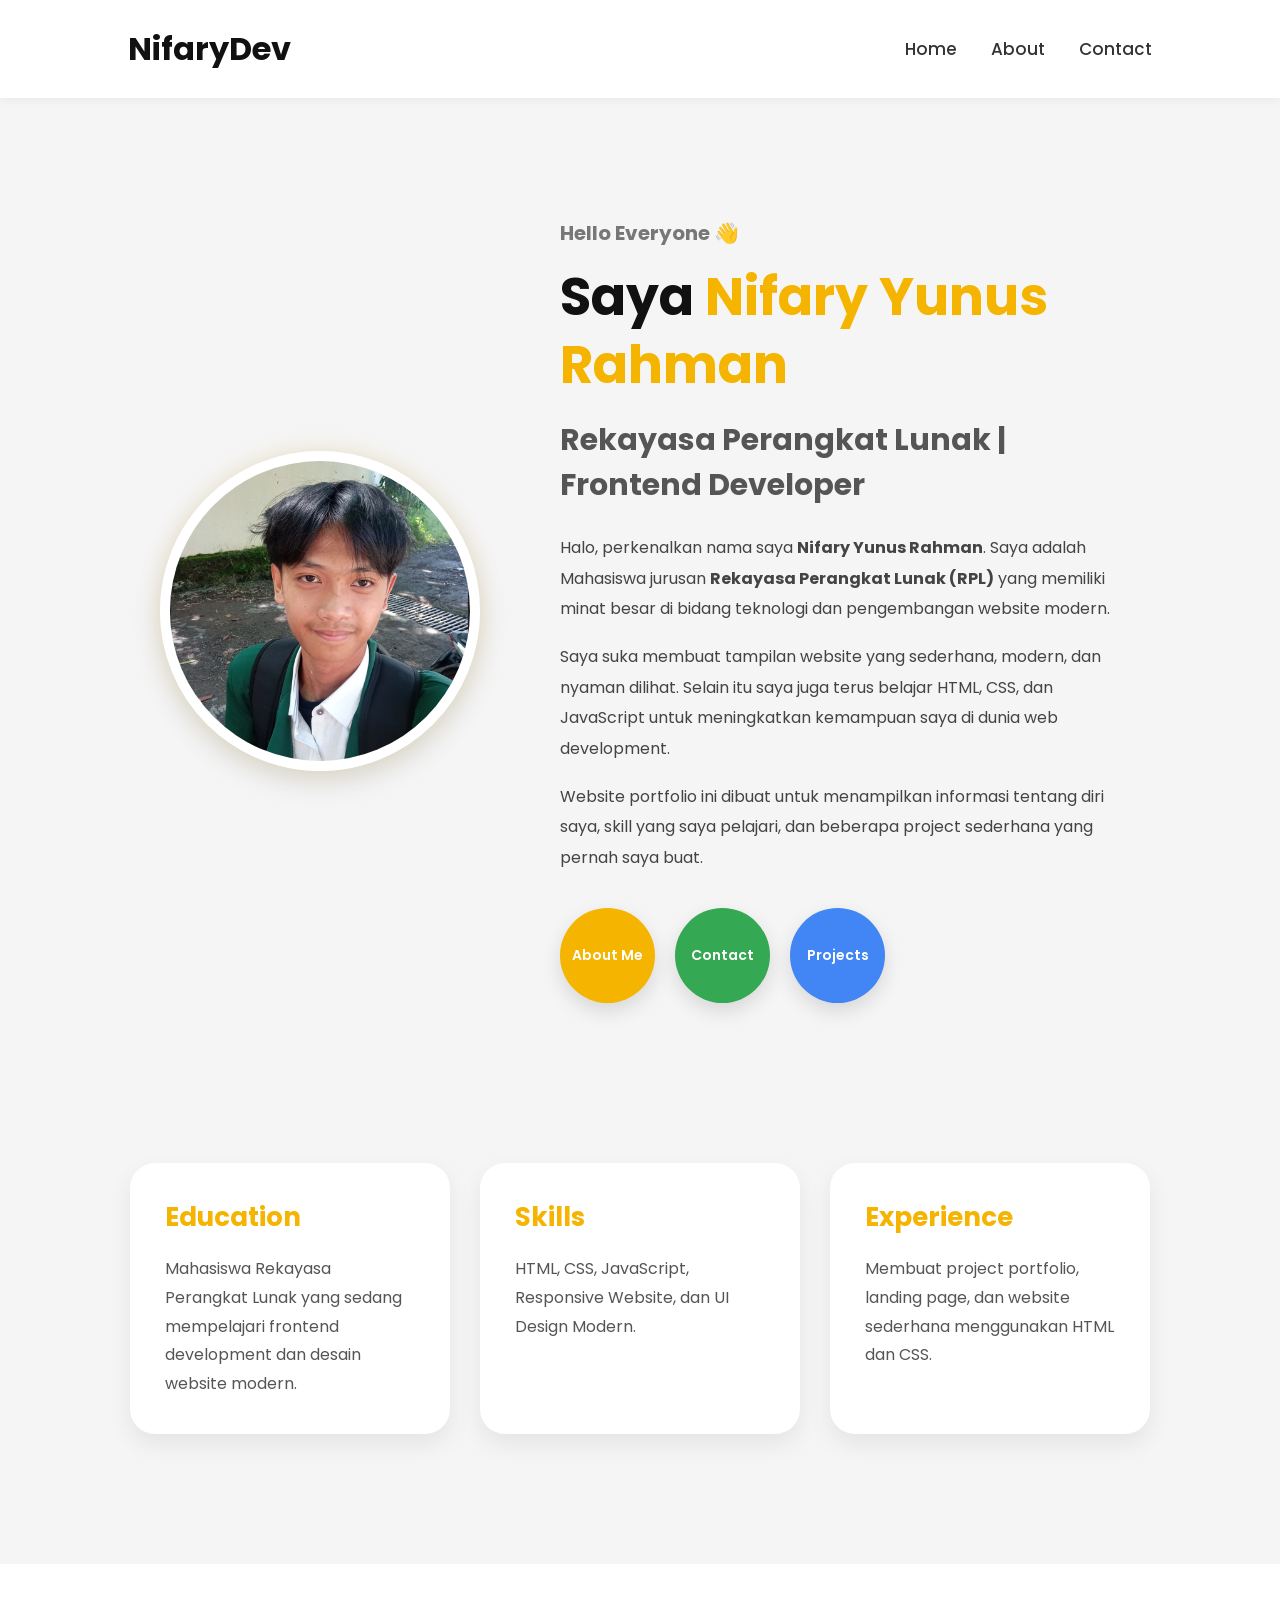
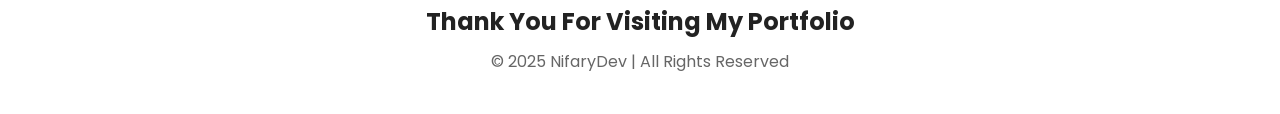
<file: index.html>
<!DOCTYPE html>
<html lang="id">
<head>
  <meta charset="UTF-8">
  <meta name="viewport" content="width=device-width, initial-scale=1.0">

  <title>Portfolio Saya</title>

  <!-- CSS -->
  <link rel="stylesheet" href="css/style.css">

</head>

<body>

  <!-- ================= NAVBAR ================= -->

  <header>

    <div class="logo">
      NifaryDev
    </div>

    <nav>

      <a href="index.html">Home</a>

      <a href="about.html">About</a>

      <a href="contact.html">Contact</a>

    </nav>

  </header>

  <!-- ================= HERO SECTION ================= -->

  <section class="hero">

    <!-- FOTO -->

    <div class="hero-image">

      <img src="images/nifaryyr.png" alt="Foto Profil">

    </div>

    <!-- TEXT -->

    <div class="hero-text">

      <h4>Hello Everyone 👋</h4>

      <h1>
        Saya <span class="name">Nifary Yunus Rahman</span>
      </h1>

      <h3>
        Rekayasa Perangkat Lunak | Frontend Developer
      </h3>

      <p>
        Halo, perkenalkan nama saya
        <b>Nifary Yunus Rahman</b>.
        Saya adalah Mahasiswa jurusan
        <b>Rekayasa Perangkat Lunak (RPL)</b>
        yang memiliki minat besar di bidang
        teknologi dan pengembangan website modern.
      </p>

      <p>
        Saya suka membuat tampilan website
        yang sederhana, modern, dan nyaman dilihat.
        Selain itu saya juga terus belajar
        HTML, CSS, dan JavaScript untuk
        meningkatkan kemampuan saya di dunia web development.
      </p>

      <p>
        Website portfolio ini dibuat untuk
        menampilkan informasi tentang diri saya,
        skill yang saya pelajari, dan beberapa
        project sederhana yang pernah saya buat.
      </p>

      <!-- BUTTON -->

      <div class="buttons">

        <a href="about.html" class="btn yellow">
          About Me
        </a>

        <a href="contact.html" class="btn green">
          Contact
        </a>

        <a href="#" class="btn blue">
          Projects
        </a>

      </div>

    </div>

  </section>

  <!-- ================= ABOUT SHORT ================= -->

  <section class="about-short">

    <div class="box">

      <h2>Education</h2>

      <p>
        Mahasiswa Rekayasa Perangkat Lunak
        yang sedang mempelajari frontend
        development dan desain website modern.
      </p>

    </div>

    <div class="box">

      <h2>Skills</h2>

      <p>
        HTML, CSS, JavaScript,
        Responsive Website,
        dan UI Design Modern.
      </p>

    </div>

    <div class="box">

      <h2>Experience</h2>

      <p>
        Membuat project portfolio,
        landing page, dan website sederhana
        menggunakan HTML dan CSS.
      </p>

    </div>

  </section>

  <!-- ================= FOOTER ================= -->

  <footer>

    <h3>Thank You For Visiting My Portfolio</h3>

    <p>
      © 2025 NifaryDev | All Rights Reserved
    </p>

  </footer>

</body>
</html>
</file>
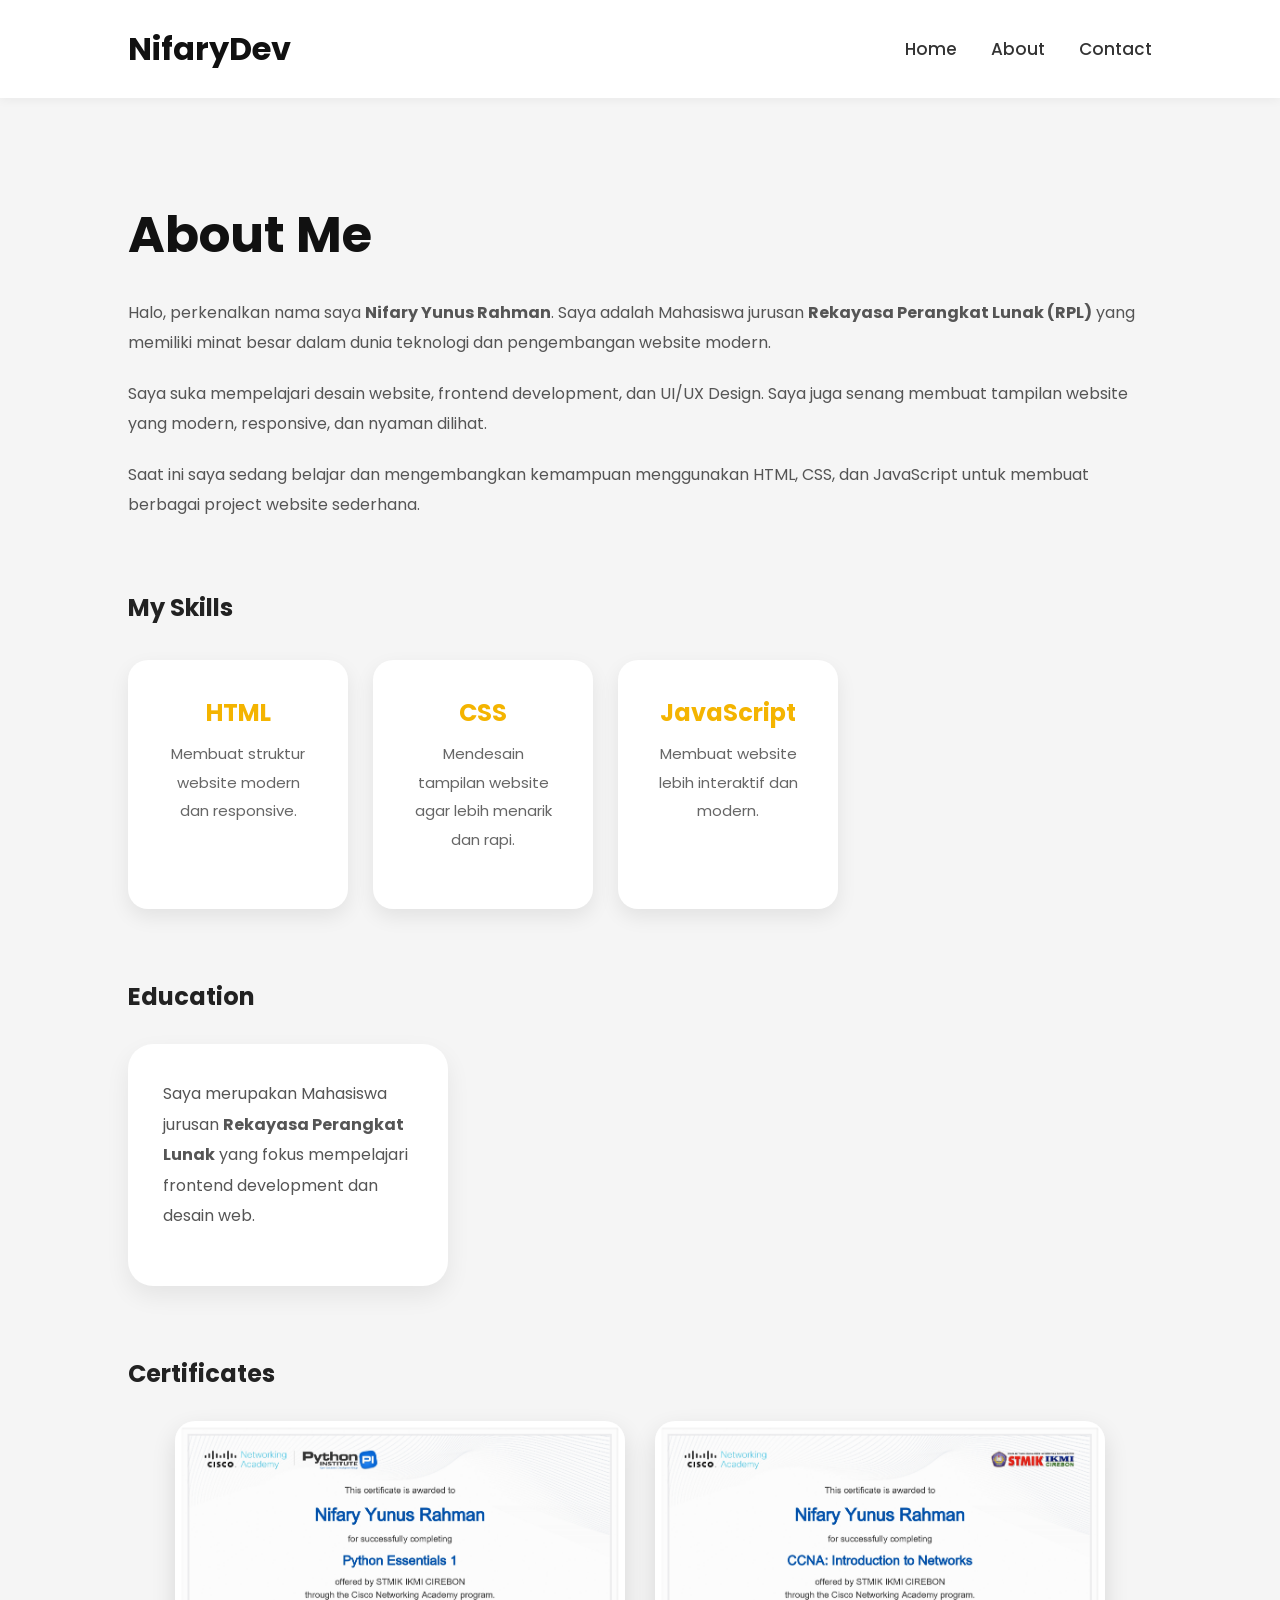
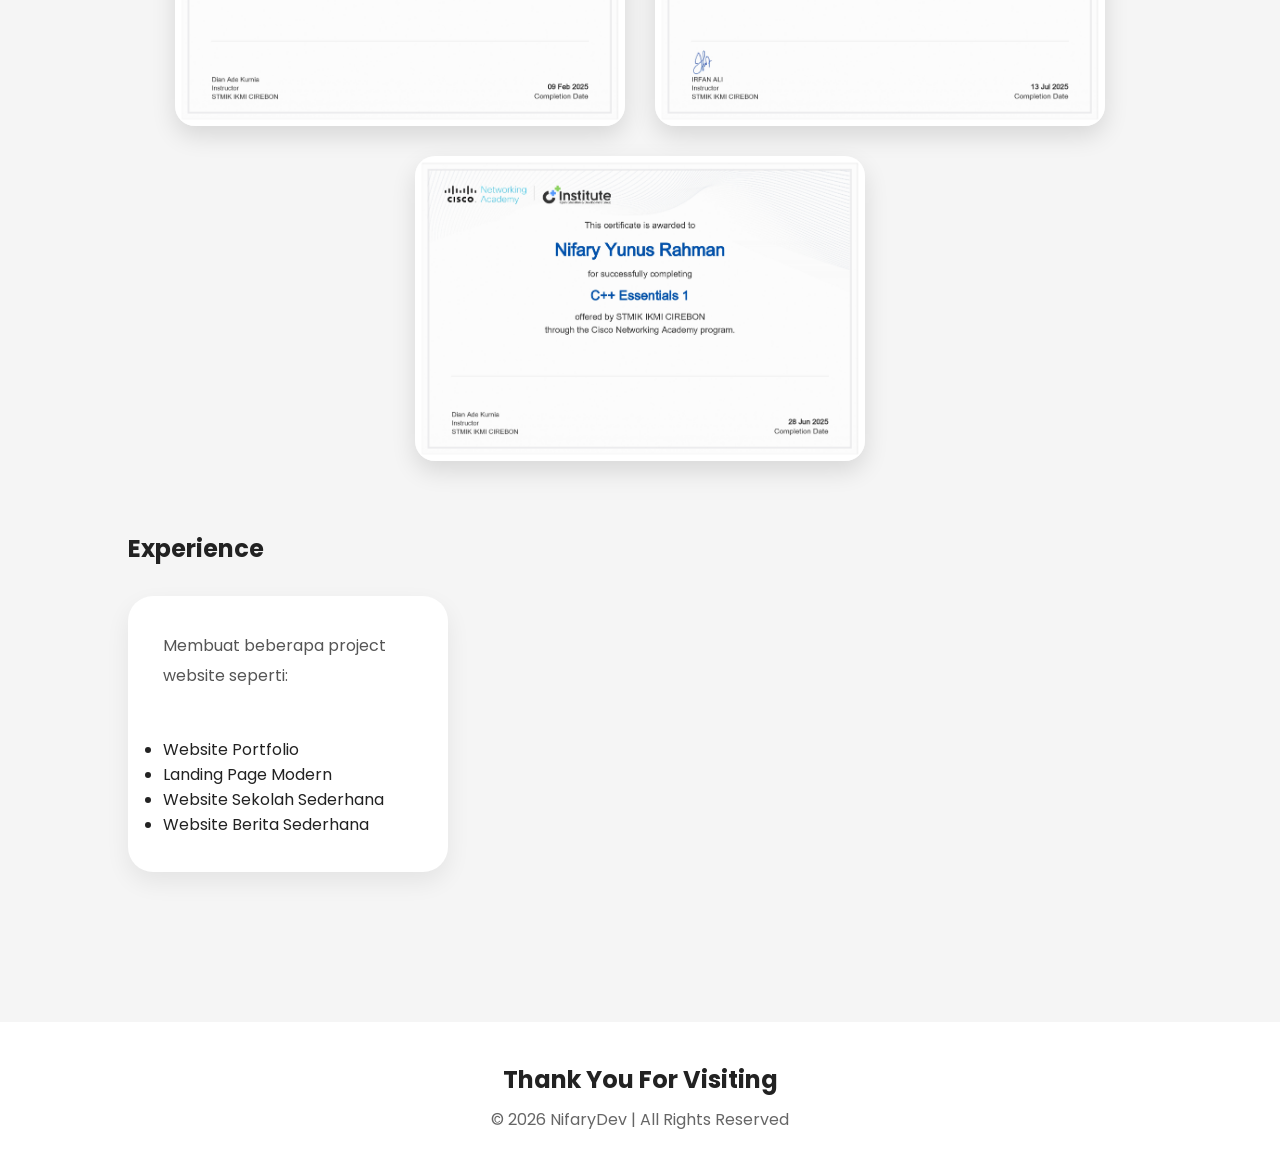
<file: about.html>
<!DOCTYPE html>
<html lang="id">
<head>
  <meta charset="UTF-8">
  <meta name="viewport" content="width=device-width, initial-scale=1.0">

  <title>About | NifaryDev</title>

  <!-- CSS -->
  <link rel="stylesheet" href="css/style.css">

</head>

<body>

<!-- ================= HEADER ================= -->

<header>

  <div class="logo">
    NifaryDev
  </div>

  <nav>

    <a href="index.html">Home</a>

    <a href="about.html">About</a>

    <a href="contact.html">Contact</a>

  </nav>

</header>

<!-- ================= ABOUT SECTION ================= -->

<section class="page">

  <h1>About Me</h1>

  <p>
    Halo, perkenalkan nama saya
    <b>Nifary Yunus Rahman</b>.
    Saya adalah Mahasiswa jurusan
    <b>Rekayasa Perangkat Lunak (RPL)</b>
    yang memiliki minat besar dalam dunia
    teknologi dan pengembangan website modern.
  </p>

  <p>
    Saya suka mempelajari desain website,
    frontend development, dan UI/UX Design.
    Saya juga senang membuat tampilan website
    yang modern, responsive, dan nyaman dilihat.
  </p>

  <p>
    Saat ini saya sedang belajar dan
    mengembangkan kemampuan menggunakan
    HTML, CSS, dan JavaScript untuk membuat
    berbagai project website sederhana.
  </p>

  <!-- ================= SKILLS ================= -->

  <h2 class="sertifikat-title">
    My Skills
  </h2>

  <div class="skills">

    <div class="card">

      <h3>HTML</h3>

      <p>
        Membuat struktur website modern
        dan responsive.
      </p>

    </div>

    <div class="card">

      <h3>CSS</h3>

      <p>
        Mendesain tampilan website
        agar lebih menarik dan rapi.
      </p>

    </div>

    <div class="card">

      <h3>JavaScript</h3>

      <p>
        Membuat website lebih interaktif
        dan modern.
      </p>

    </div>

  </div>

  <!-- ================= EDUCATION ================= -->

  <h2 class="sertifikat-title">
    Education
  </h2>

  <div class="box">

    <p>
      Saya merupakan Mahasiswa jurusan
      <b>Rekayasa Perangkat Lunak</b>
      yang fokus mempelajari
      frontend development dan desain web.
    </p>

  </div>

  <!-- ================= CERTIFICATE ================= -->

  <h2 class="sertifikat-title">
    Certificates
  </h2>

  <div class="sertifikat">

    <img src="images/Python_Essentials_1_certificate.jpg" alt="Certificate 1">

    <img src="images/CCNA-_Introduction_to_Networks_certificate.jpg" alt="Certificate 2">

    <img src="images/C - _Essentials_1_certificate.jpg" alt="Certificate 3">

  </div>

  <!-- ================= EXPERIENCE ================= -->

  <h2 class="sertifikat-title">
    Experience
  </h2>

  <div class="box">

    <p>
      Membuat beberapa project website seperti:
    </p>

    <br>

    <ul>

      <li>Website Portfolio</li>

      <li>Landing Page Modern</li>

      <li>Website Sekolah Sederhana</li>

      <li>Website Berita Sederhana</li>

    </ul>

  </div>

</section>

<!-- ================= FOOTER ================= -->

<footer>

  <h3>Thank You For Visiting</h3>

  <p>
    © 2026 NifaryDev | All Rights Reserved
  </p>

</footer>

</body>
</html>
</file>
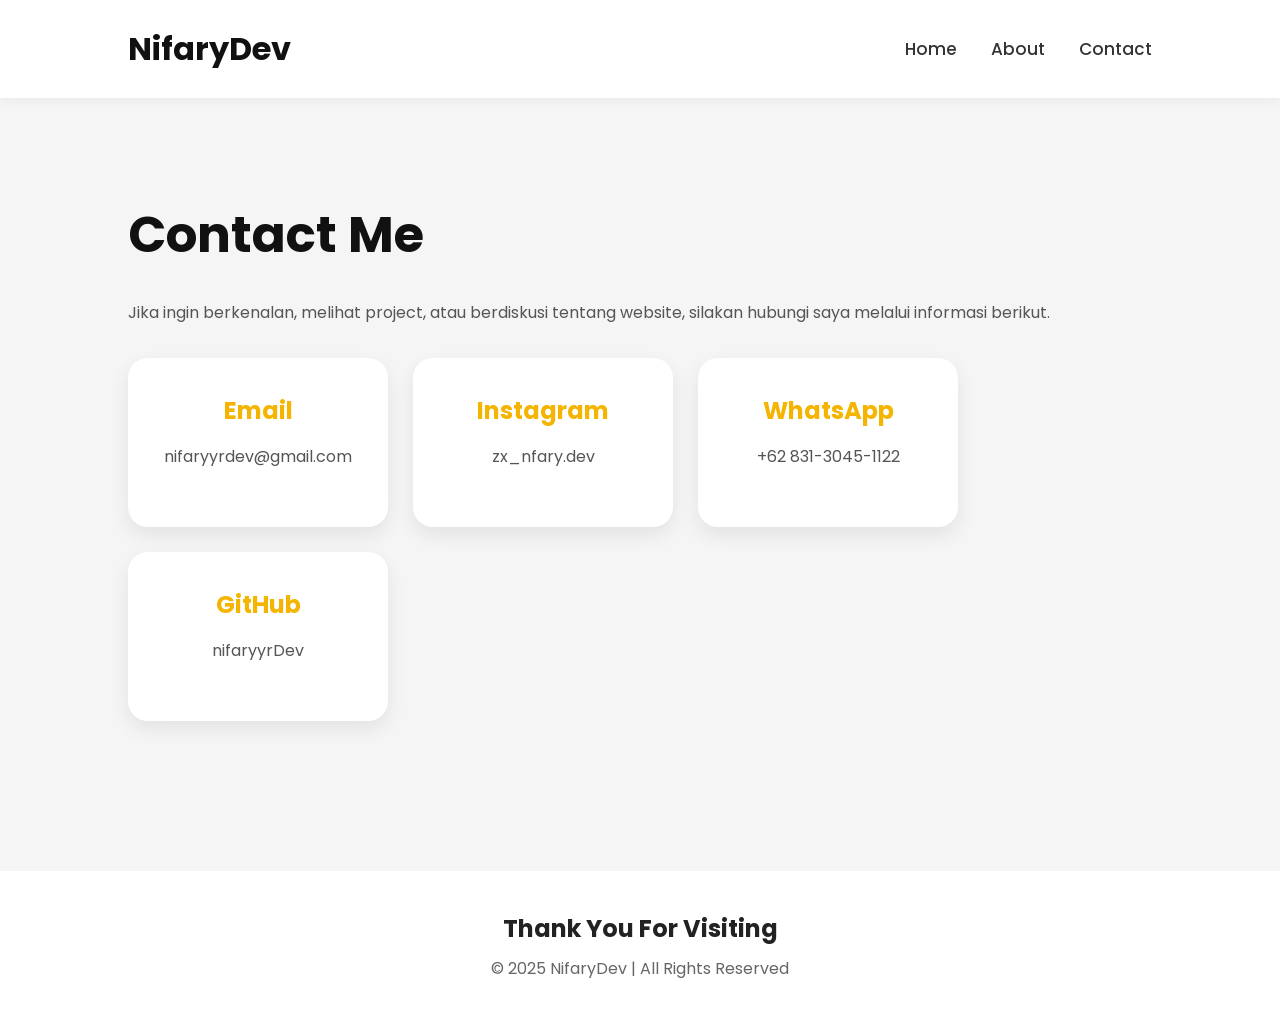
<file: contact.html>
<!DOCTYPE html>
<html lang="id">
<head>

  <meta charset="UTF-8">

  <meta name="viewport"
  content="width=device-width, initial-scale=1.0">

  <title>Contact | NifaryDev</title>

  <!-- CSS -->
  <link rel="stylesheet"
  href="css/style.css">

</head>

<body>

<!-- =========================
     HEADER
========================= -->

<header>

  <div class="logo">
    NifaryDev
  </div>

  <nav>

    <a href="index.html">
      Home
    </a>

    <a href="about.html">
      About
    </a>

    <a href="contact.html">
      Contact
    </a>

  </nav>

</header>

<!-- =========================
     CONTACT SECTION
========================= -->

<section class="page">

  <h1>
    Contact Me
  </h1>

  <p class="contact-text">

    Jika ingin berkenalan,
    melihat project,
    atau berdiskusi tentang website,
    silakan hubungi saya
    melalui informasi berikut.

  </p>

  <!-- CONTACT CONTAINER -->

  <div class="contact-container">

    <!-- EMAIL -->

    <div class="contact-card">

      <h2>
        Email
      </h2>

      <p>
        nifaryyrdev@gmail.com
      </p>

    </div>

    <!-- INSTAGRAM -->

    <div class="contact-card">

      <h2>
        Instagram
      </h2>

      <p>
        zx_nfary.dev
      </p>

    </div>

    <!-- WHATSAPP -->

    <div class="contact-card">

      <h2>
        WhatsApp
      </h2>

      <p>
        +62 831-3045-1122
      </p>

    </div>

    <!-- GITHUB -->

    <div class="contact-card">

      <h2>
        GitHub
      </h2>

      <p>
        nifaryyrDev
      </p>

    </div>

  </div>

</section>

<!-- =========================
     FOOTER
========================= -->

<footer>

  <h3>
    Thank You For Visiting
  </h3>

  <p>
    © 2025 NifaryDev | All Rights Reserved
  </p>

</footer>

</body>
</html>
</file>
<file: css/style.css>
/* =========================
   GOOGLE FONT
========================= */

@import url('https://fonts.googleapis.com/css2?family=Poppins:wght@300;400;500;600;700&display=swap');

/* =========================
   RESET
========================= */

*{
  margin: 0;
  padding: 0;
  box-sizing: border-box;
}

/* =========================
   BODY
========================= */

body{
  font-family: 'Poppins', sans-serif;
  background: #f5f5f5;
  color: #222;
  overflow-x: hidden;
}

/* =========================
   NAVBAR
========================= */

header{
  width: 100%;
  padding: 25px 10%;
  display: flex;
  justify-content: space-between;
  align-items: center;
  background: rgba(255,255,255,0.95);
  backdrop-filter: blur(10px);
  position: sticky;
  top: 0;
  z-index: 1000;
  box-shadow: 0 2px 10px rgba(0,0,0,0.05);
}

/* LOGO */

.logo{
  font-size: 32px;
  font-weight: 700;
  color: #111;
}

/* NAVIGATION */

nav a{
  text-decoration: none;
  color: #333;
  margin-left: 30px;
  font-size: 17px;
  font-weight: 500;
  transition: 0.3s;
}

nav a:hover{
  color: #f4b400;
}

/* =========================
   HERO SECTION
========================= */

.hero{
  width: 100%;
  min-height: 100vh;
  display: flex;
  justify-content: center;
  align-items: center;
  gap: 80px;
  padding: 120px 10% 80px;
  flex-wrap: wrap;
}

/* =========================
   HERO IMAGE
========================= */

.hero-image{
  display: flex;
  justify-content: center;
  align-items: center;
}

/* PROFILE IMAGE */

.hero-image img{
  width: 320px;
  height: 320px;
  object-fit: cover;
  border-radius: 50%;
  border: 10px solid white;
  box-shadow:
  0 10px 30px rgba(0,0,0,0.12),
  0 0 25px rgba(244,180,0,0.15);
  transition: 0.4s;
}

.hero-image img:hover{
  transform: scale(1.05);
}

/* =========================
   HERO TEXT
========================= */

.hero-text{
  max-width: 560px;
}

/* SMALL TITLE */

.hero-text h4{
  font-size: 20px;
  color: #777;
  margin-bottom: 15px;
}

/* MAIN TITLE */

.hero-text h1{
  font-size: 52px;
  line-height: 1.3;
  margin-bottom: 20px;
  color: #111;
}

/* NAME COLOR */

.name{
  color: #f4b400;
}

/* SUBTITLE */

.hero-text h3{
  font-size: 30px;
  color: #555;
  margin-bottom: 25px;
  line-height: 1.5;
}

/* DESCRIPTION */

.hero-text p{
  font-size: 16px;
  line-height: 1.9;
  color: #444;
  margin-bottom: 18px;
}

/* =========================
   BUTTONS
========================= */

.buttons{
  display: flex;
  gap: 20px;
  margin-top: 35px;
  flex-wrap: wrap;
}

/* BUTTON */

.btn{
  width: 95px;
  height: 95px;
  border-radius: 50%;
  text-decoration: none;
  color: white;
  display: flex;
  justify-content: center;
  align-items: center;
  font-size: 14px;
  font-weight: 600;
  box-shadow: 0 8px 20px rgba(0,0,0,0.12);
  transition: 0.4s;
}

.btn:hover{
  transform: translateY(-10px);
}

/* BUTTON COLORS */

.yellow{
  background: #f4b400;
}

.green{
  background: #34a853;
}

.blue{
  background: #4285f4;
}

/* =========================
   ABOUT SHORT
========================= */

.about-short{
  width: 100%;
  padding: 80px 10%;
  display: flex;
  justify-content: center;
  gap: 30px;
  flex-wrap: wrap;
}

/* BOX */

.box{
  width: 320px;
  background: white;
  padding: 35px;
  border-radius: 25px;
  box-shadow: 0 10px 25px rgba(0,0,0,0.07);
  transition: 0.4s;
}

.box:hover{
  transform: translateY(-10px);
}

/* BOX TITLE */

.box h2{
  color: #f4b400;
  margin-bottom: 18px;
  font-size: 26px;
}

/* BOX TEXT */

.box p{
  color: #555;
  line-height: 1.8;
}

/* =========================
   ABOUT PAGE
========================= */

.page{
  padding: 100px 10%;
}

/* ABOUT TITLE */

.page h1{
  font-size: 50px;
  margin-bottom: 25px;
  color: #111;
}

/* ABOUT TEXT */

.page p{
  line-height: 1.9;
  margin-bottom: 20px;
  color: #555;
}

/* =========================
   SKILLS
========================= */

.skills{
  display: flex;
  gap: 25px;
  flex-wrap: wrap;
  margin-top: 35px;
}

/* SKILL CARD */

.card{
  width: 220px;
  background: white;
  padding: 35px;
  border-radius: 20px;
  text-align: center;
  box-shadow: 0 8px 20px rgba(0,0,0,0.08);
  transition: 0.4s;
}

.card:hover{
  transform: scale(1.05);
}

/* SKILL TITLE */

.card h3{
  color: #f4b400;
  font-size: 24px;
  margin-bottom: 10px;
}

/* SKILL TEXT */

.card p{
  font-size: 15px;
  color: #666;
}

/* =========================
   CERTIFICATE
========================= */

.sertifikat-title{
  margin-top: 70px;
  margin-bottom: 30px;
}

/* CERTIFICATE CONTAINER */

.sertifikat{
  display: flex;
  justify-content: center;
  gap: 30px;
  flex-wrap: wrap;
}

/* CERTIFICATE IMAGE */

.sertifikat img{
  width: 450px; /* Ukuran sudah diubah menjadi sedang (dari 700px) */
  max-width: 100%;
  border-radius: 20px;
  box-shadow: 0 10px 25px rgba(0,0,0,0.12);
  transition: 0.4s;
}

.sertifikat img:hover{
  transform: scale(1.02);
}

/* =========================
   CONTACT PAGE
========================= */

.contact-container{
  display: flex;
  gap: 25px;
  flex-wrap: wrap;
  margin-top: 30px;
}

/* CONTACT CARD */

.contact-card{
  width: 260px;
  background: white;
  padding: 35px;
  border-radius: 20px;
  text-align: center;
  box-shadow: 0 8px 20px rgba(0,0,0,0.08);
  transition: 0.4s;
}

.contact-card:hover{
  transform: translateY(-10px);
}

/* CONTACT TITLE */

.contact-card h2{
  color: #f4b400;
  margin-bottom: 15px;
}

/* CONTACT TEXT */

.contact-card p{
  color: #555;
  line-height: 1.8;
  font-size: 16px;
}

/* =========================
   FOOTER
========================= */

footer{
  background: white;
  text-align: center;
  padding: 40px;
  margin-top: 50px;
}

/* FOOTER TITLE */

footer h3{
  margin-bottom: 10px;
  font-size: 24px;
}

/* FOOTER TEXT */

footer p{
  color: #666;
}

/* =========================
   SMOOTH SCROLL
========================= */

html{
  scroll-behavior: smooth;
}

/* =========================
   RESPONSIVE
========================= */

@media(max-width: 768px){

  /* NAVBAR */
  header{
    flex-direction: column;
    gap: 20px;
  }

  nav{
    display: flex;
    gap: 18px;
  }

  nav a{
    margin-left: 0;
  }

  /* HERO */
  .hero{
    text-align: center;
    gap: 50px;
    padding-top: 140px;
  }

  /* IMAGE */
  .hero-image img{
    width: 250px;
    height: 250px;
  }

  /* TITLE */
  .hero-text h1{
    font-size: 38px;
  }

  /* SUBTITLE */
  .hero-text h3{
    font-size: 22px;
  }

  /* TEXT */
  .hero-text p{
    font-size: 15px;
  }

  /* BUTTON */
  .btn{
    width: 85px;
    height: 85px;
    font-size: 12px;
  }

  /* BUTTON POSITION */
  .buttons{
    justify-content: center;
  }

  /* CERTIFICATE */
  .sertifikat img{
    width: 100%;
    max-width: 100%;
  }

}
</file>
